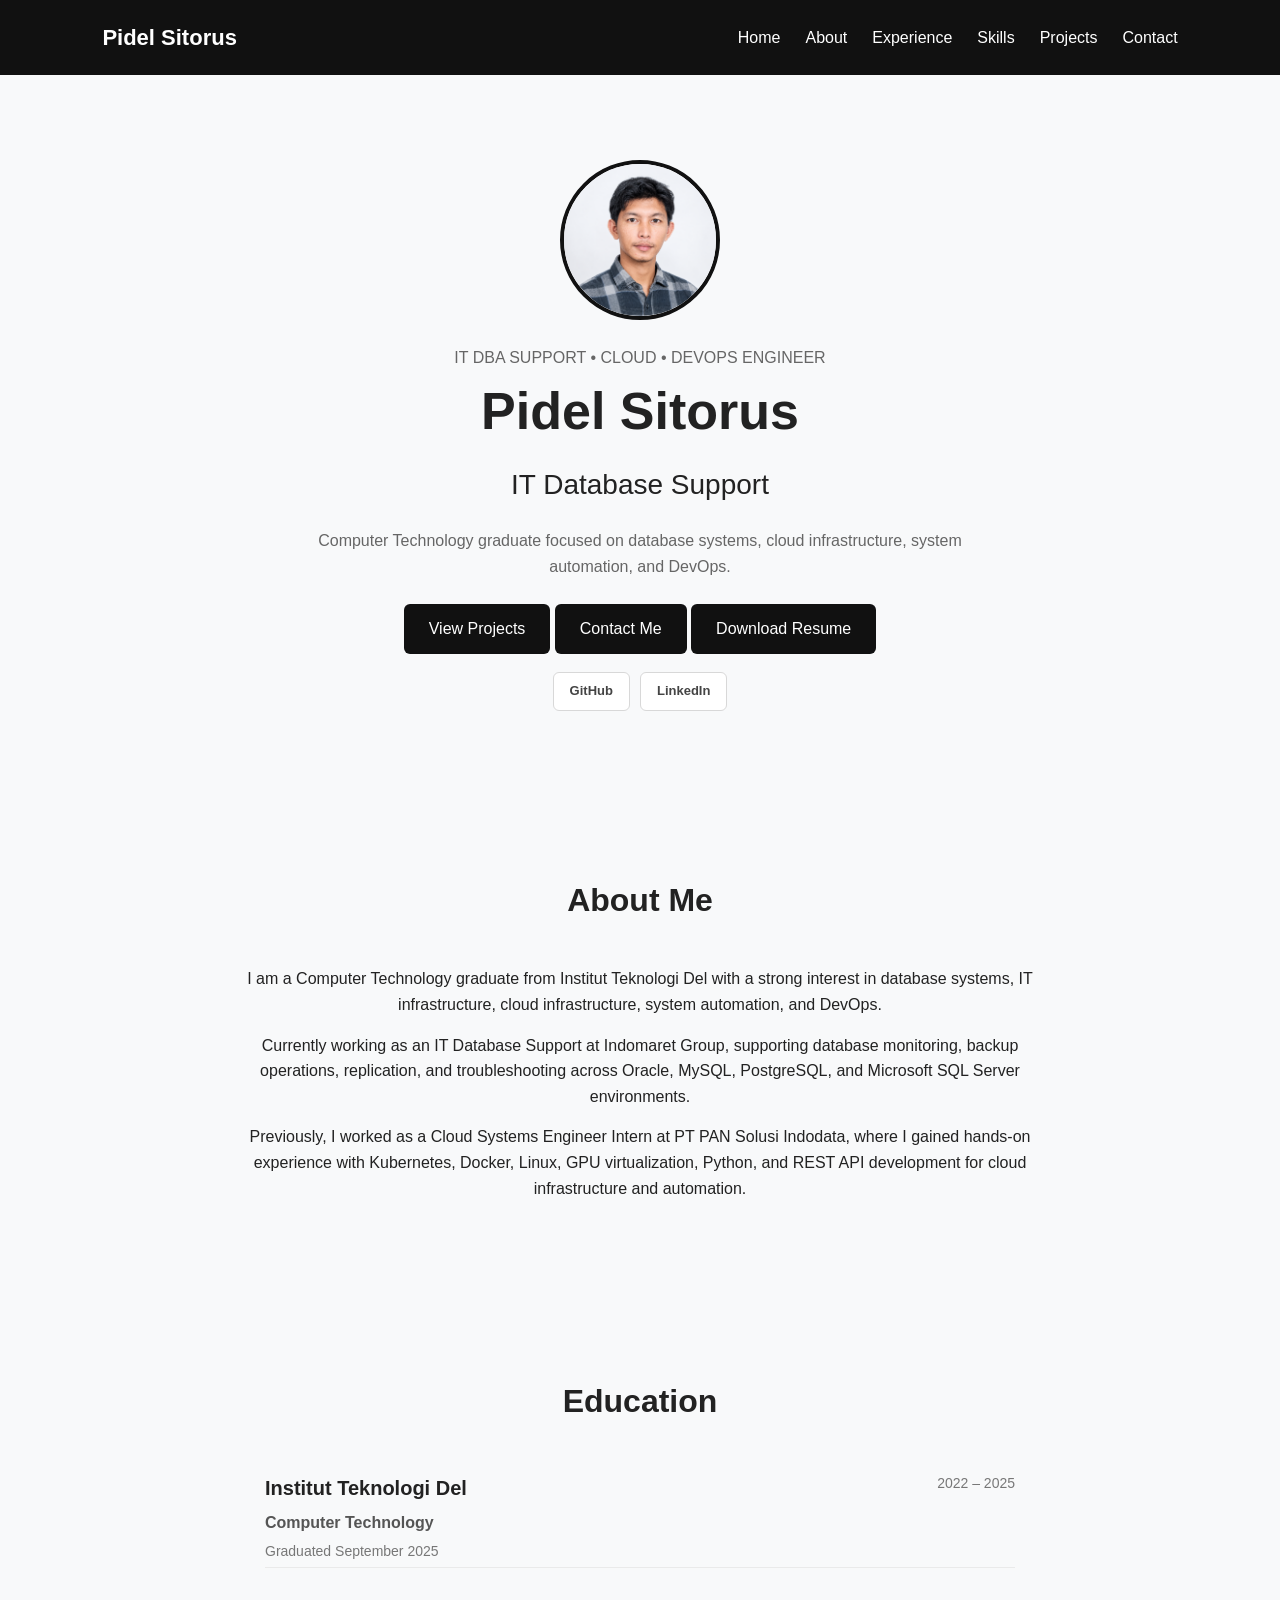
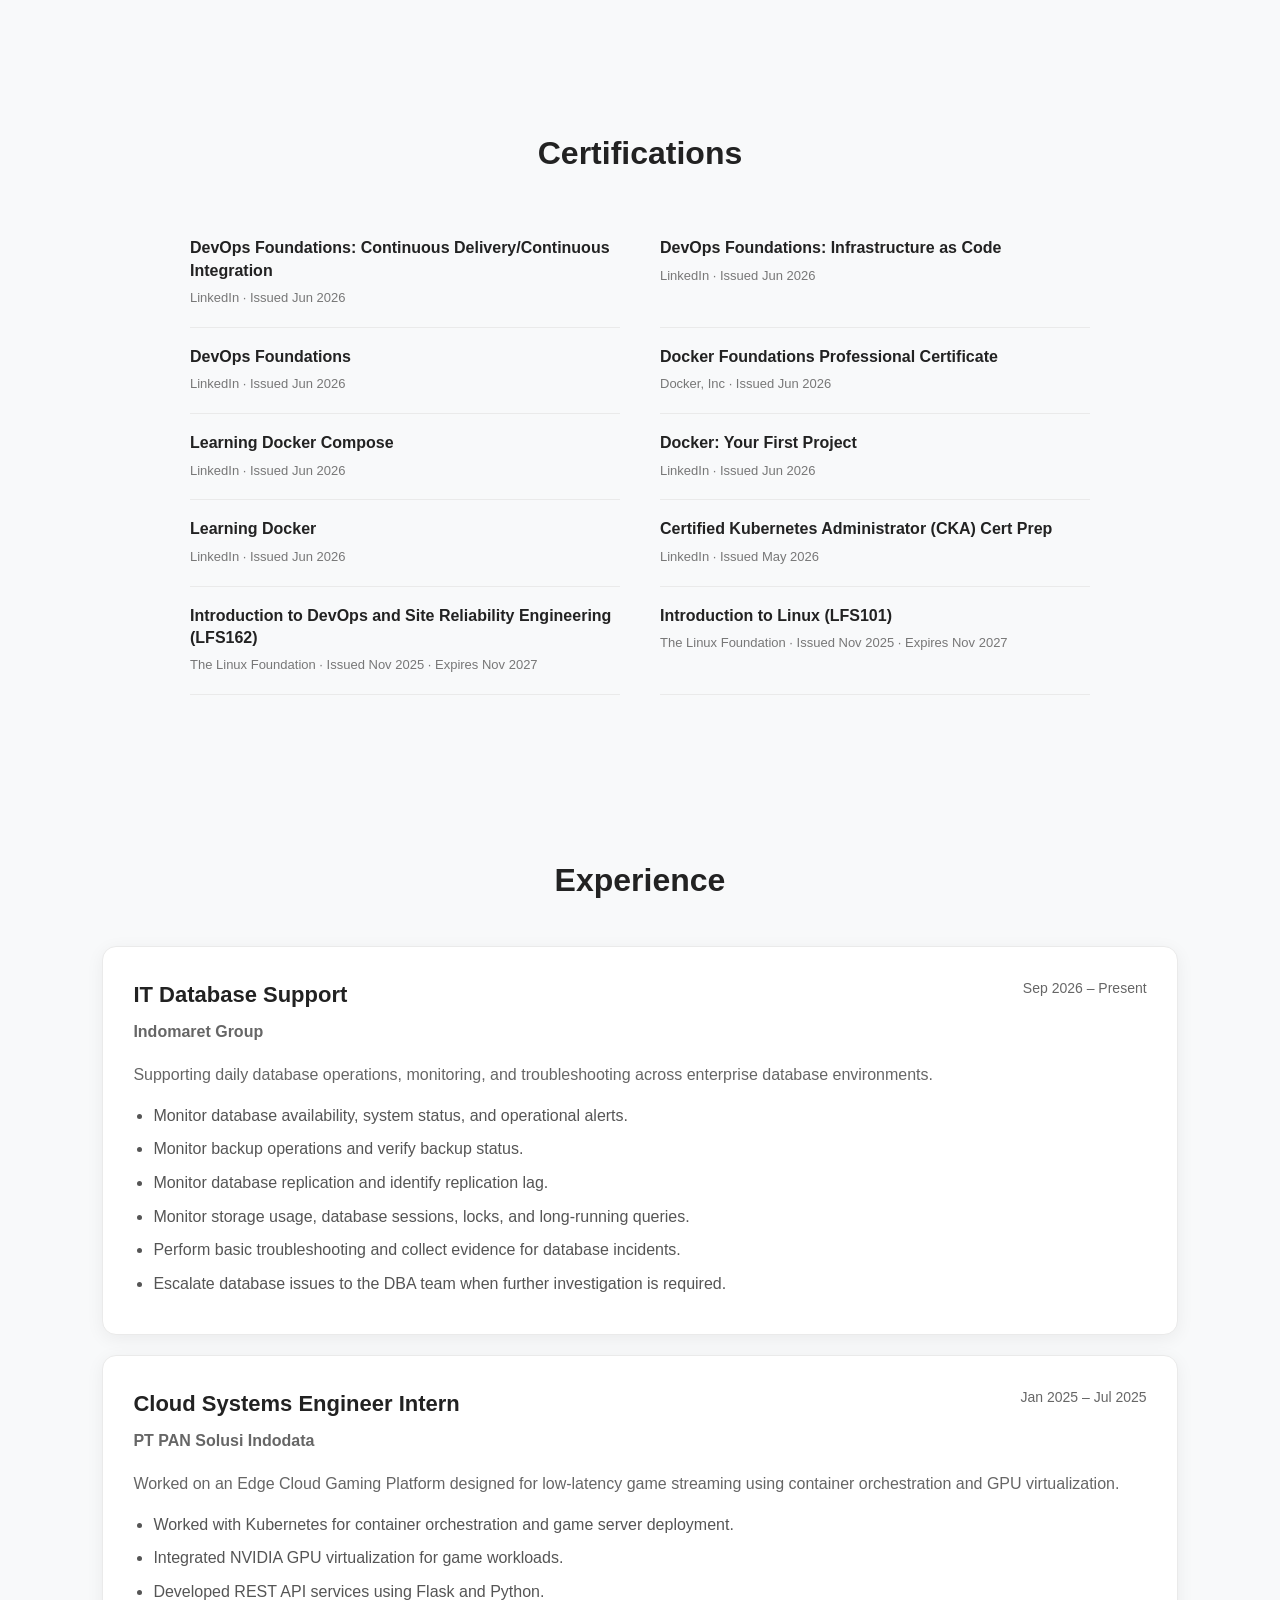
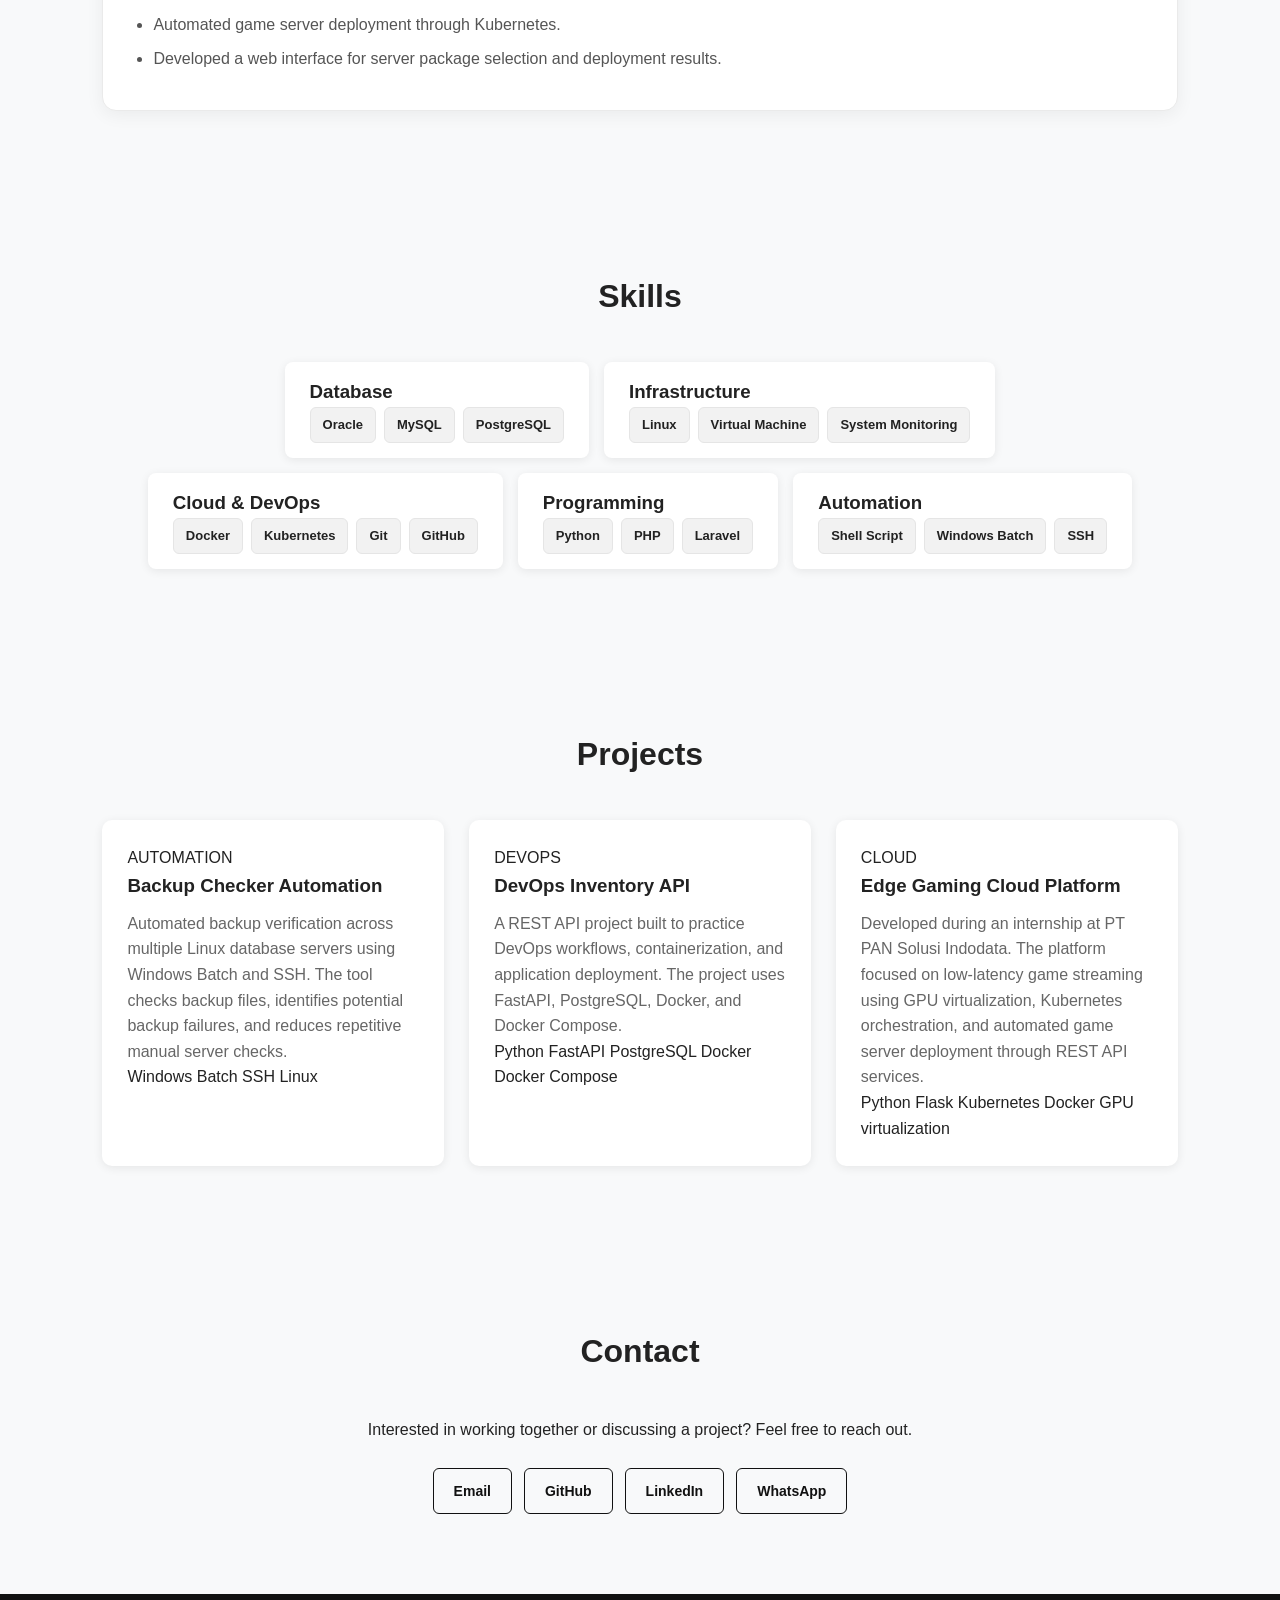
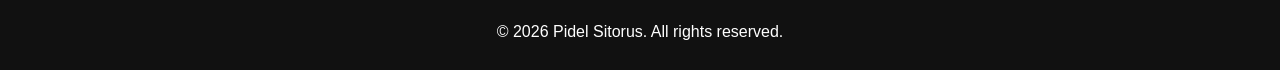
<file: index.html>
<!DOCTYPE html>
<html lang="en">

<head>
    <meta charset="UTF-8">
    <meta name="viewport" content="width=device-width, initial-scale=1.0">

    <title>Pidel Sitorus | IT Database Support & Cloud Engineer</title>

    <meta name="description"
        content="Portfolio Pidel Sitorus, IT Database Support dengan pengalaman di database systems, cloud infrastructure, system automation, dan DevOps.">

    <!-- Open Graph -->
    <meta property="og:type" content="website">
    <meta property="og:title" content="Pidel Sitorus | IT Database Support & Cloud Engineer">
    <meta property="og:description"
        content="Portfolio Pidel Sitorus, IT Database Support dengan pengalaman di database systems, cloud infrastructure, system automation, dan DevOps.">
    <meta property="og:url" content="https://pidelsitorus.github.io/portofolio/">
    <meta property="og:site_name" content="Pidel Sitorus Portfolio">

    <meta property="og:image" content="https://pidelsitorus.github.io/portofolio/og-image.png">
    <meta property="og:image:width" content="1734">
    <meta property="og:image:height" content="907">
    <meta property="og:image:type" content="image/png">
    <meta property="og:image:alt" content="Pidel Sitorus - IT Database Support & Cloud Engineer">

    <!-- Twitter Card -->
    <meta name="twitter:card" content="summary_large_image">
    <meta name="twitter:title" content="Pidel Sitorus | IT Database Support & Cloud Engineer">
    <meta name="twitter:description"
        content="Portfolio Pidel Sitorus, IT Database Support dengan pengalaman di database systems, cloud infrastructure, system automation, dan DevOps.">
    <meta name="twitter:image" content="https://pidelsitorus.github.io/portofolio/og-image.png">

    <meta name="author" content="Pidel Sitorus">

    <meta name="robots" content="index, follow">

    <link rel="canonical" href="https://pidelsitorus.github.io/portofolio/">

    <link rel="icon" type="image/svg+xml" href="favicon.svg">

    <link rel="stylesheet" href="css/style.css">

    <!-- Structured Data -->
    <script type="application/ld+json">
{
    "@context": "https://schema.org",
    "@type": "Person",
    "name": "Pidel Sitorus",
    "url": "https://pidelsitorus.github.io/portofolio/",
    "image": "https://pidelsitorus.github.io/portofolio/images/profile.png",
    "jobTitle": "IT Database Support",
    "sameAs": [
    "https://github.com/pidelsitorus",
    "https://www.linkedin.com/in/pidel-sitorus"
    ],
    "description": "IT Database Support with experience in database systems, cloud infrastructure, system automation, and DevOps.",
    "alumniOf": {
        "@type": "CollegeOrUniversity",
        "name": "Institut Teknologi Del"
    },
    "knowsAbout": [
        "Database Administration",
        "Oracle Database",
        "MySQL",
        "PostgreSQL",
        "Microsoft SQL Server",
        "Linux",
        "Cloud Infrastructure",
        "Docker",
        "Kubernetes",
        "System Automation",
        "DevOps"
    ]
}
</script>
</head>

<body>

    <nav>
        <div class="logo">Pidel Sitorus</div>

        <button class="menu-toggle" id="menu-toggle" aria-label="Toggle navigation">
            ☰
        </button>

        <ul id="nav-menu">
            <li><a href="#home">Home</a></li>
            <li><a href="#about">About</a></li>
            <li><a href="#experience">Experience</a></li>
            <li><a href="#skills">Skills</a></li>
            <li><a href="#projects">Projects</a></li>
            <li><a href="#contact">Contact</a></li>
        </ul>
    </nav>


    <section class="hero" id="home">
        <div class="hero-content">

            <img src="images/profile.png" alt="Pidel Sitorus" class="profile-photo">

            <p class="hero-label">IT DBA SUPPORT • CLOUD • DEVOPS ENGINEER</p>

            <h1>Pidel Sitorus</h1>

            <h2>IT Database Support</h2>

            <p class="hero-description">
                Computer Technology graduate focused on database systems,
                cloud infrastructure, system automation, and DevOps.
            </p>

            <div class="hero-buttons">
                <a href="#projects" class="button">
                    View Projects
                </a>

                <a href="#contact" class="button button-secondary">
                    Contact Me
                </a>

                <a href="resume/CV_Pidel2026.pdf" class="button button-secondary" target="_blank"
                    rel="noopener noreferrer">
                    Download Resume
                </a>
            </div>

            <div class="hero-socials">
                <a href="https://github.com/pidelsitorus" target="_blank" rel="noopener noreferrer">
                    GitHub
                </a>

                <a href="https://www.linkedin.com/in/pidel-sitorus" target="_blank" rel="noopener noreferrer">
                    LinkedIn
                </a>
            </div>

        </div>
    </section>

    <section id="about">
        <h2>About Me</h2>

        <div class="about">
            <p>
                I am a Computer Technology graduate from Institut Teknologi Del
                with a strong interest in database systems, IT infrastructure,
                cloud infrastructure, system automation, and DevOps.
            </p>

            <p>
                Currently working as an IT Database Support at Indomaret Group,
                supporting database monitoring, backup operations, replication,
                and troubleshooting across Oracle, MySQL, PostgreSQL, and
                Microsoft SQL Server environments.
            </p>

            <p>
                Previously, I worked as a Cloud Systems Engineer Intern at
                PT PAN Solusi Indodata, where I gained hands-on experience with
                Kubernetes, Docker, Linux, GPU virtualization, Python, and
                REST API development for cloud infrastructure and automation.
            </p>
        </div>
    </section>

    <section id="education">
        <h2>Education</h2>

        <div class="education-item">
            <div>
                <h3>Institut Teknologi Del</h3>
                <p class="education-degree">Computer Technology</p>
                <p class="education-status">Graduated September 2025</p>
            </div>

            <span class="education-period">2022 – 2025</span>
        </div>
    </section>

    <section id="certifications">
        <h2>Certifications</h2>

        <div class="certifications">

            <div class="certification-item">
                <h3>DevOps Foundations: Continuous Delivery/Continuous Integration</h3>
                <p>LinkedIn · Issued Jun 2026</p>
            </div>

            <div class="certification-item">
                <h3>DevOps Foundations: Infrastructure as Code</h3>
                <p>LinkedIn · Issued Jun 2026</p>
            </div>

            <div class="certification-item">
                <h3>DevOps Foundations</h3>
                <p>LinkedIn · Issued Jun 2026</p>
            </div>

            <div class="certification-item">
                <h3>Docker Foundations Professional Certificate</h3>
                <p>Docker, Inc · Issued Jun 2026</p>
            </div>

            <div class="certification-item">
                <h3>Learning Docker Compose</h3>
                <p>LinkedIn · Issued Jun 2026</p>
            </div>

            <div class="certification-item">
                <h3>Docker: Your First Project</h3>
                <p>LinkedIn · Issued Jun 2026</p>
            </div>

            <div class="certification-item">
                <h3>Learning Docker</h3>
                <p>LinkedIn · Issued Jun 2026</p>
            </div>

            <div class="certification-item">
                <h3>Certified Kubernetes Administrator (CKA) Cert Prep</h3>
                <p>LinkedIn · Issued May 2026</p>
            </div>

            <div class="certification-item">
                <h3>Introduction to DevOps and Site Reliability Engineering (LFS162)</h3>
                <p>The Linux Foundation · Issued Nov 2025 · Expires Nov 2027</p>
            </div>

            <div class="certification-item">
                <h3>Introduction to Linux (LFS101)</h3>
                <p>The Linux Foundation · Issued Nov 2025 · Expires Nov 2027</p>
            </div>

        </div>
    </section>

    <section id="experience">
        <h2>Experience</h2>

        <div class="experience">

            <div class="experience-item">
                <div class="experience-header">
                    <div>
                        <h3>IT Database Support</h3>
                        <p class="experience-company">Indomaret Group</p>
                    </div>

                    <span class="experience-period">Sep 2026 – Present</span>
                </div>

                <p>
                    Supporting daily database operations, monitoring, and
                    troubleshooting across enterprise database environments.
                </p>

                <ul>
                    <li>Monitor database availability, system status, and operational alerts.</li>
                    <li>Monitor backup operations and verify backup status.</li>
                    <li>Monitor database replication and identify replication lag.</li>
                    <li>Monitor storage usage, database sessions, locks, and long-running queries.</li>
                    <li>Perform basic troubleshooting and collect evidence for database incidents.</li>
                    <li>Escalate database issues to the DBA team when further investigation is required.</li>
                </ul>
            </div>

            <div class="experience-item">
                <div class="experience-header">
                    <div>
                        <h3>Cloud Systems Engineer Intern</h3>
                        <p class="experience-company">PT PAN Solusi Indodata</p>
                    </div>

                    <span class="experience-period">Jan 2025 – Jul 2025</span>
                </div>

                <p>
                    Worked on an Edge Cloud Gaming Platform designed for
                    low-latency game streaming using container orchestration
                    and GPU virtualization.
                </p>

                <ul>
                    <li>Worked with Kubernetes for container orchestration and game server deployment.</li>
                    <li>Integrated NVIDIA GPU virtualization for game workloads.</li>
                    <li>Developed REST API services using Flask and Python.</li>
                    <li>Automated game server deployment through Kubernetes.</li>
                    <li>Developed a web interface for server package selection and deployment results.</li>
                </ul>
            </div>

        </div>
    </section>

    <section id="skills">
        <h2>Skills</h2>

        <div class="skills">

            <div class="skill">
                <h3>Database</h3>

                <div class="skill-tags">
                    <span>Oracle</span>
                    <span>MySQL</span>
                    <span>PostgreSQL</span>
                </div>
            </div>

            <div class="skill">
                <h3>Infrastructure</h3>

                <div class="skill-tags">
                    <span>Linux</span>
                    <span>Virtual Machine</span>
                    <span>System Monitoring</span>
                </div>
            </div>

            <div class="skill">
                <h3>Cloud & DevOps</h3>

                <div class="skill-tags">
                    <span>Docker</span>
                    <span>Kubernetes</span>
                    <span>Git</span>
                    <span>GitHub</span>
                </div>
            </div>

            <div class="skill">
                <h3>Programming</h3>

                <div class="skill-tags">
                    <span>Python</span>
                    <span>PHP</span>
                    <span>Laravel</span>
                </div>
            </div>

            <div class="skill">
                <h3>Automation</h3>

                <div class="skill-tags">
                    <span>Shell Script</span>
                    <span>Windows Batch</span>
                    <span>SSH</span>
                </div>
            </div>

        </div>
    </section>

    <section id="projects">
        <h2>Projects</h2>

        <div class="projects">

            <div class="project">
                <span class="project-category">AUTOMATION</span>

                <h3>Backup Checker Automation</h3>

                <p>
                    Automated backup verification across multiple Linux database servers
                    using Windows Batch and SSH. The tool checks backup files, identifies
                    potential backup failures, and reduces repetitive manual server checks.
                </p>

                <div class="tech-tags">
                    <span>Windows Batch</span>
                    <span>SSH</span>
                    <span>Linux</span>
                </div>
            </div>

            <div class="project">
                <span class="project-category">DEVOPS</span>

                <h3>DevOps Inventory API</h3>

                <p>
                    A REST API project built to practice DevOps workflows,
                    containerization, and application deployment. The project
                    uses FastAPI, PostgreSQL, Docker, and Docker Compose.
                </p>

                <div class="tech-tags">
                    <span>Python</span>
                    <span>FastAPI</span>
                    <span>PostgreSQL</span>
                    <span>Docker</span>
                    <span>Docker Compose</span>
                </div>
            </div>

            <div class="project">
                <span class="project-category">CLOUD</span>

                <h3>Edge Gaming Cloud Platform</h3>

                <p>
                    Developed during an internship at PT PAN Solusi Indodata.
                    The platform focused on low-latency game streaming using
                    GPU virtualization, Kubernetes orchestration, and automated
                    game server deployment through REST API services.
                </p>

                <div class="tech-tags">
                    <span>Python</span>
                    <span>Flask</span>
                    <span>Kubernetes</span>
                    <span>Docker</span>
                    <span>GPU virtualization</span>
                </div>
            </div>

        </div>
    </section>

    <section id="contact">
        <h2>Contact</h2>

        <div class="contact">
            <p>
                Interested in working together or discussing a project?
                Feel free to reach out.
            </p>

            <div class="contact-links">
                <a href="mailto:pidelsitorus1309@gmail.com" class="contact-link">
                    Email
                </a>

                <a href="https://github.com/pidelsitorus" target="_blank" rel="noopener noreferrer"
                    class="contact-link">
                    GitHub
                </a>

                <a href="https://www.linkedin.com/in/pidel-sitorus" target="_blank" rel="noopener noreferrer"
                    class="contact-link">
                    LinkedIn
                </a>

                <a href="https://wa.me/6281396294663" target="_blank" rel="noopener noreferrer" class="contact-link">
                    WhatsApp
                </a>
            </div>
        </div>
    </section>

    <footer>
        <p>© 2026 Pidel Sitorus. All rights reserved.</p>
    </footer>

    <script>
        const menuToggle = document.getElementById('menu-toggle');
        const navMenu = document.getElementById('nav-menu');

        menuToggle.addEventListener('click', () => {
            navMenu.classList.toggle('active');

            if (navMenu.classList.contains('active')) {
                menuToggle.textContent = '✕';
            } else {
                menuToggle.textContent = '☰';
            }
        });

        document.querySelectorAll('#nav-menu a').forEach(link => {
            link.addEventListener('click', () => {
                navMenu.classList.remove('active');
                menuToggle.textContent = '☰';
            });
        });
    </script>

</body>

</html>
</file>
<file: css/style.css>
* {
    margin: 0;
    padding: 0;
    box-sizing: border-box;
}

html {
    scroll-behavior: smooth;
}

body {
    font-family: Arial, sans-serif;
    line-height: 1.6;
    color: #222;
    background: #f8f9fa;
}

/* =========================
   NAVBAR
========================= */

nav {
    background: #111;
    padding: 20px 8%;
    display: flex;
    justify-content: space-between;
    align-items: center;
    position: sticky;
    top: 0;
    z-index: 1000;
}

nav .logo {
    color: white;
    font-size: 22px;
    font-weight: bold;
}

nav ul {
    display: flex;
    list-style: none;
    gap: 25px;
}

nav a {
    color: white;
    text-decoration: none;
    transition: 0.3s;
}

nav a:hover {
    color: #aaa;
}

.menu-toggle {
    display: none;
    background: none;
    border: none;
    color: white;
    font-size: 28px;
    cursor: pointer;
}

/* =========================
   HERO
========================= */

.hero {
    min-height: 80vh;
    display: flex;
    justify-content: center;
    align-items: center;
    text-align: center;
    padding: 60px 20px;
}

.hero h1 {
    font-size: clamp(38px, 6vw, 52px);
    margin-bottom: 10px;
}

.hero h2 {
    font-size: clamp(22px, 3vw, 28px);
    font-weight: normal;
    margin-bottom: 20px;
}

.hero p {
    max-width: 650px;
    margin: auto;
    color: #666;
}

.button {
    display: inline-block;
    margin-top: 25px;
    padding: 12px 25px;
    background: #111;
    color: white;
    text-decoration: none;
    border-radius: 6px;
    transition: 0.3s;
}

.button:hover {
    background: #333;
    transform: translateY(-2px);
}

/* =========================
   SECTION
========================= */

section {
    padding: 80px 8%;
}

section h2 {
    text-align: center;
    margin-bottom: 40px;
    font-size: clamp(26px, 4vw, 32px);
}

/* =========================
   ABOUT
========================= */

.about {
    max-width: 800px;
    margin: auto;
    text-align: center;
}

.about p {
    margin-bottom: 15px;
}

/* =========================
   SKILLS
========================= */

.skills {
    display: flex;
    justify-content: center;
    flex-wrap: wrap;
    gap: 15px;
}

.skill {
    background: white;
    padding: 15px 25px;
    border-radius: 8px;
    box-shadow: 0 2px 10px rgba(0, 0, 0, 0.08);
    transition: 0.3s;
}

.skill:hover {
    transform: translateY(-3px);
}

/* =========================
   PROJECTS
========================= */

.projects {
    display: grid;
    grid-template-columns: repeat(3, 1fr);
    gap: 25px;
}

.project {
    background: white;
    padding: 25px;
    border-radius: 10px;
    box-shadow: 0 2px 10px rgba(0, 0, 0, 0.08);
    transition: 0.3s;
}

.project:hover {
    transform: translateY(-5px);
}

.project h3 {
    margin-bottom: 10px;
}

.project p {
    color: #666;
}

/* =========================
   CONTACT
========================= */

.contact {
    text-align: center;
}

/* =========================
   FOOTER
========================= */

footer {
    background: #111;
    color: white;
    text-align: center;
    padding: 25px;
}

/* =========================
   TABLET
   701px - 1024px
========================= */

@media (max-width: 1024px) {
    nav {
        padding: 20px 5%;
    }

    section {
        padding: 70px 6%;
    }

    .projects {
        grid-template-columns: repeat(2, 1fr);
    }
}

/* =========================
   MOBILE
   <= 700px
========================= */

@media (max-width: 700px) {
    nav {
        flex-direction: row;
        justify-content: space-between;
        align-items: center;
        padding: 18px 5%;
        position: relative;
    }

    .menu-toggle {
        display: block;
        background: none;
        border: none;
        color: white;
        font-size: 28px;
        cursor: pointer;
    }

    nav ul {
        display: none;
        position: absolute;
        top: calc(100% + 10px);
        right: 5%;
        width: 200px;
        flex-direction: column;
        align-items: stretch;
        gap: 0;
        background: white;
        padding: 8px 0;
        border-radius: 10px;
        box-shadow: 0 8px 25px rgba(0, 0, 0, 0.15);
    }

    nav ul.active {
        display: flex;
    }

    nav ul li {
        width: 100%;
    }

    nav ul li a {
        display: block;
        padding: 12px 20px;
        color: #222;
        font-size: 14px;
    }

    nav ul li a:hover {
        background: #f2f2f2;
        color: #111;
    }

    .hero {
        min-height: 70vh;
        padding: 50px 20px;
    }

    section {
        padding: 60px 5%;
    }

    .projects {
        grid-template-columns: 1fr;
        gap: 20px;
    }

    .project {
        padding: 22px;
    }

    .skill {
        padding: 12px 20px;
    }
}

/* =========================
   SMALL MOBILE
   <= 480px
========================= */

@media (max-width: 480px) {
    nav .logo {
        font-size: 19px;
    }

    nav ul {
        gap: 8px 12px;
        font-size: 13px;
    }

    .hero {
        min-height: 65vh;
        padding: 40px 15px;
    }

    .hero h1 {
        font-size: 34px;
    }

    .hero h2 {
        font-size: 20px;
    }

    .hero p {
        font-size: 14px;
    }

    section {
        padding: 50px 5%;
    }

    section h2 {
        margin-bottom: 30px;
    }

    .about {
        font-size: 14px;
    }

    .skill {
        width: 100%;
        text-align: center;
    }

    .project {
        padding: 20px;
    }

    footer {
        font-size: 13px;
    }
}
.experience {
    display: flex;
    flex-direction: column;
    gap: 20px;
}

.experience-item {
    background: white;
    padding: 30px;
    border-radius: 14px;
    border: 1px solid #eaeaea;
    box-shadow: 0 4px 18px rgba(0, 0, 0, 0.06);
}

.experience-header {
    display: flex;
    justify-content: space-between;
    align-items: flex-start;
    gap: 20px;
    margin-bottom: 18px;
}

.experience-item h3 {
    margin-bottom: 6px;
    font-size: 22px;
}

.experience-company {
    color: #666;
    font-weight: 600;
}

.experience-period {
    color: #666;
    font-size: 14px;
    white-space: nowrap;
}

.experience-item > p {
    color: #666;
    margin-bottom: 15px;
}

.experience-item ul {
    padding-left: 20px;
    color: #555;
}

.experience-item li {
    margin-bottom: 8px;
}

@media (max-width: 700px) {
    .experience-header {
        flex-direction: column;
        gap: 8px;
    }

    .experience-period {
        white-space: normal;
    }
}

.contact-links {
    display: flex;
    justify-content: center;
    align-items: center;
    flex-wrap: wrap;
    gap: 12px;
    margin-top: 25px;
}

.contact-link {
    display: inline-block;
    padding: 11px 20px;
    border: 1px solid #111;
    border-radius: 6px;
    color: #111;
    text-decoration: none;
    font-size: 14px;
    font-weight: 600;
    transition: 0.2s ease;
}

.contact-link:hover {
    background: #111;
    color: white;
    transform: translateY(-2px);
}

@media (max-width: 480px) {
    .contact-links {
        flex-direction: column;
        width: 100%;
    }

    .contact-link {
        width: 100%;
        text-align: center;
    }
}

.skill-tags {
    display: flex;
    flex-wrap: wrap;
    gap: 8px;
}

.skill-tags span {
    display: inline-block;
    padding: 8px 12px;
    background: #f2f2f2;
    color: #222;
    border: 1px solid #e5e5e5;
    border-radius: 6px;
    font-size: 13px;
    font-weight: 600;
    line-height: 1.4;
}

.profile-photo {
    width: 160px;
    height: 160px;
    object-fit: cover;
    border-radius: 50%;
    display: block;
    margin: 0 auto 25px;
    border: 4px solid #111;
}

.hero-socials {
    display: flex;
    justify-content: center;
    align-items: center;
    gap: 10px;
    margin-top: 18px;
}

.hero-socials a {
    display: inline-block;
    padding: 8px 16px;
    border: 1px solid #d8d8d8;
    border-radius: 6px;
    color: #444;
    background: white;
    text-decoration: none;
    font-size: 13px;
    font-weight: 600;
    transition: 0.2s ease;
}

.hero-socials a:hover {
    border-color: #111;
    color: #111;
    transform: translateY(-2px);
}

.hero-socials span {
    display: none;
}

.education-item {
    max-width: 750px;
    margin: 0 auto;
    display: flex;
    justify-content: space-between;
    align-items: flex-start;
    gap: 20px;
    padding: 5px 0;
    border-bottom: 1px solid #eaeaea;
}

.education-item h3 {
    margin-bottom: 6px;
    font-size: 20px;
}

.education-degree {
    margin-bottom: 4px;
    color: #555;
    font-weight: 600;
}

.education-status {
    color: #777;
    font-size: 14px;
}

.education-period {
    color: #777;
    font-size: 14px;
    white-space: nowrap;
}

.certifications {
    max-width: 900px;
    margin: 0 auto;
    display: grid;
    grid-template-columns: repeat(2, 1fr);
    gap: 0 40px;
}

.certification-item {
    padding: 18px 0;
    border-bottom: 1px solid #eaeaea;
}

.certification-item h3 {
    margin-bottom: 6px;
    font-size: 16px;
    line-height: 1.4;
}

.certification-item p {
    color: #777;
    font-size: 13px;
}

@media (max-width: 700px) {
    .certifications {
        grid-template-columns: 1fr;
        gap: 0;
    }
}

@media (max-width: 700px) {
    .education-item {
        flex-direction: column;
        gap: 6px;
    }

    .education-period {
        white-space: normal;
    }
}
</file>
